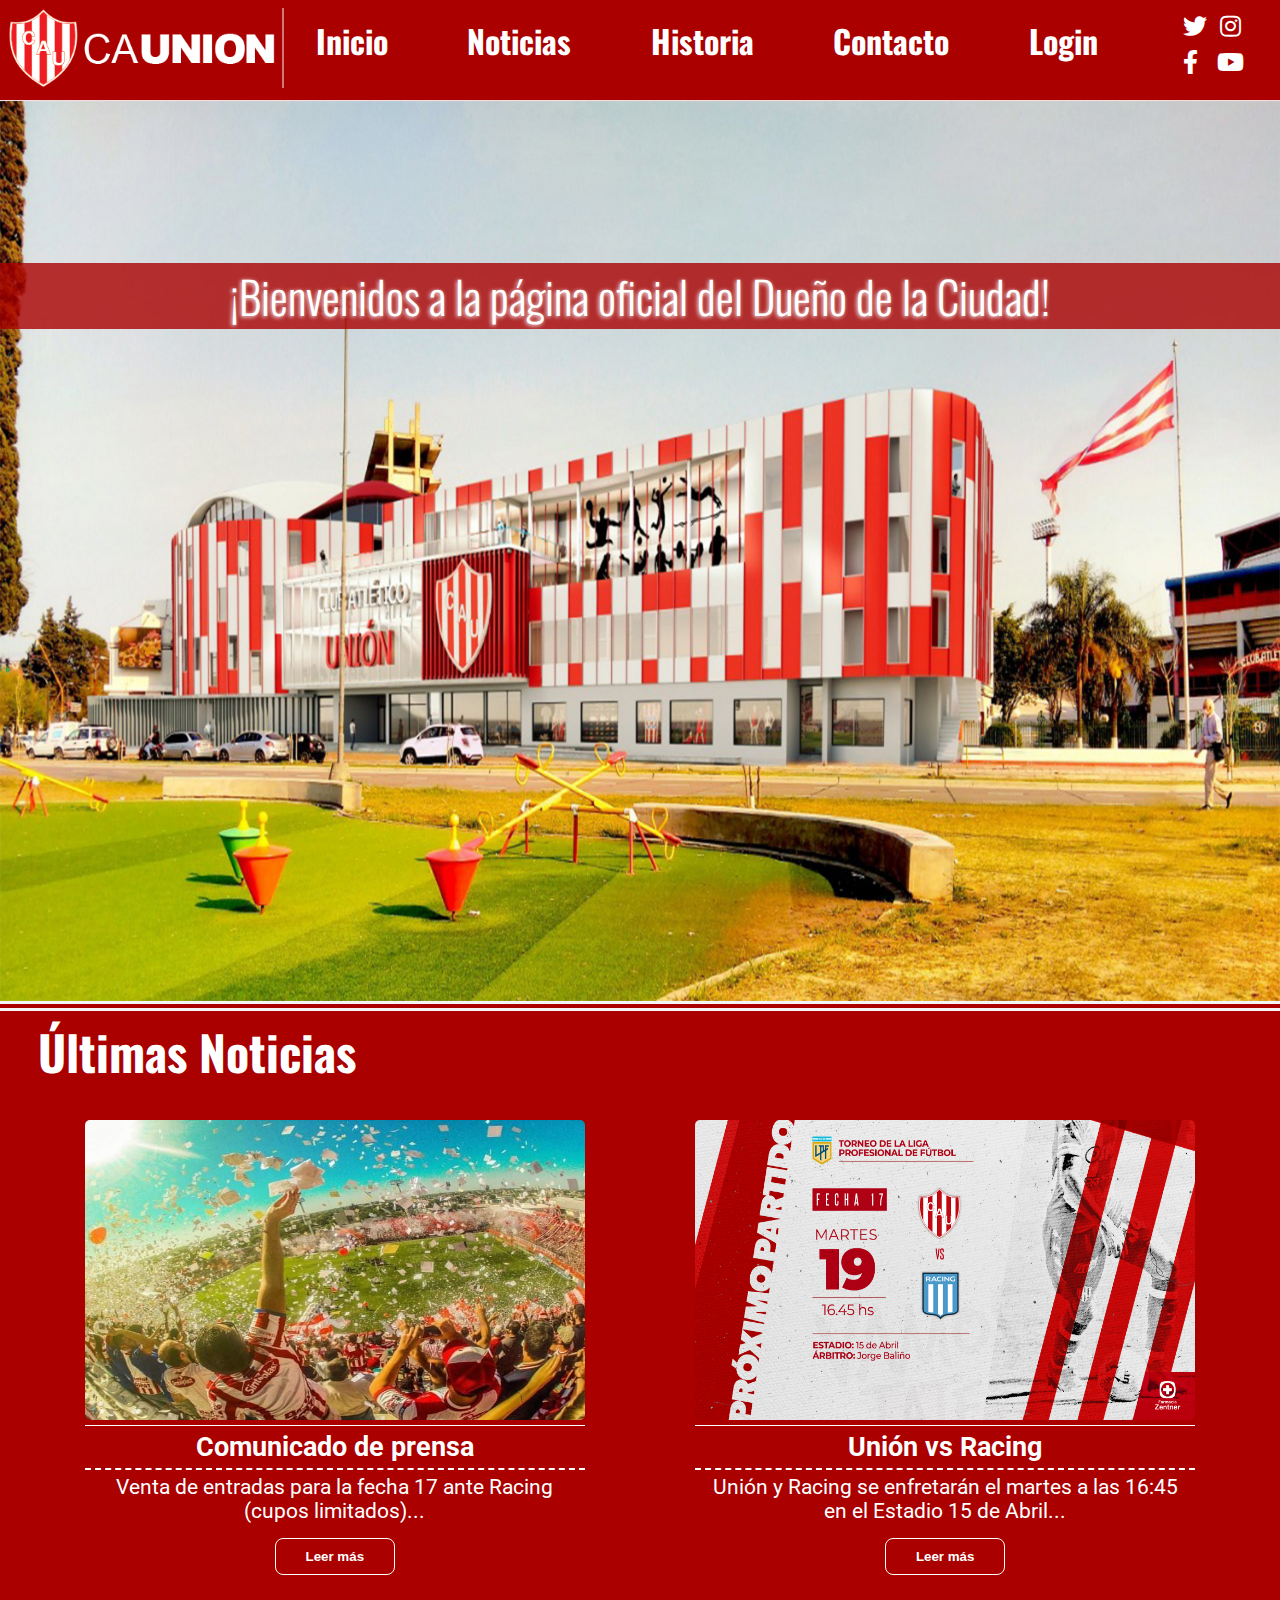
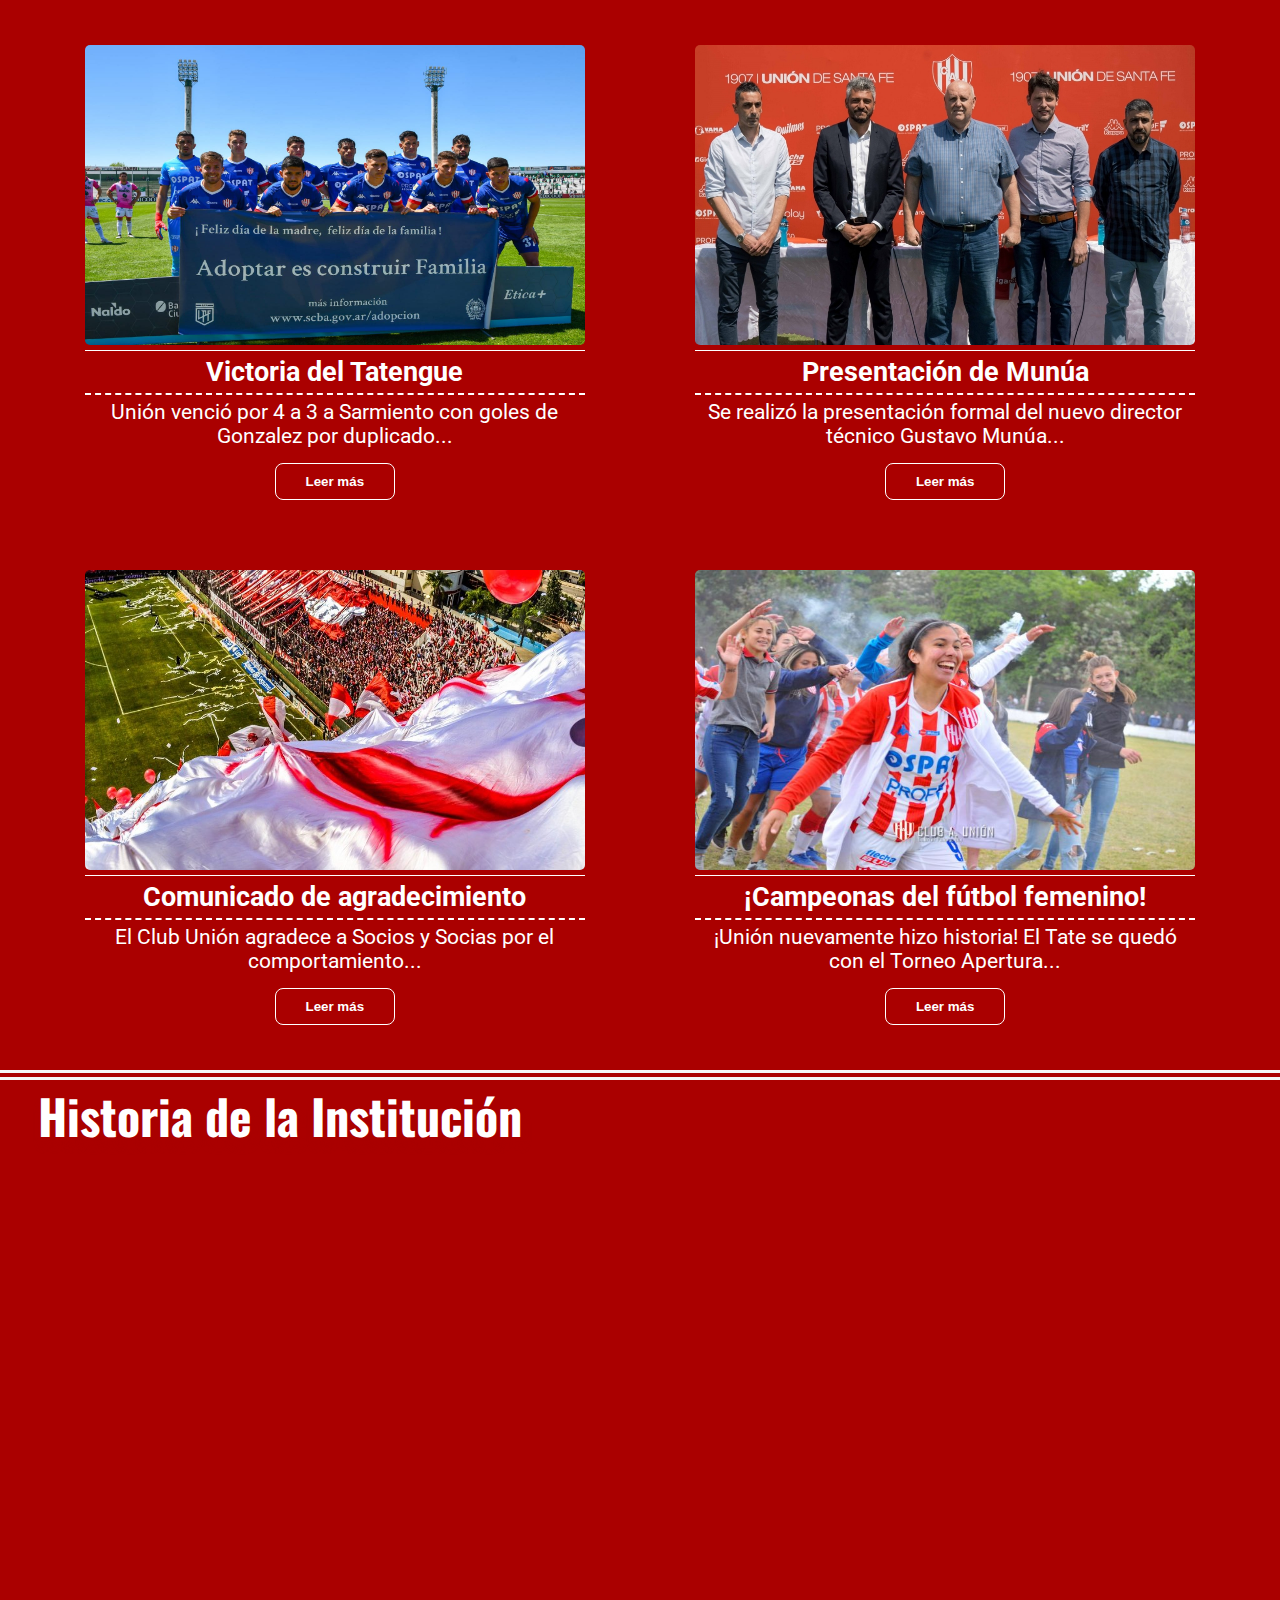
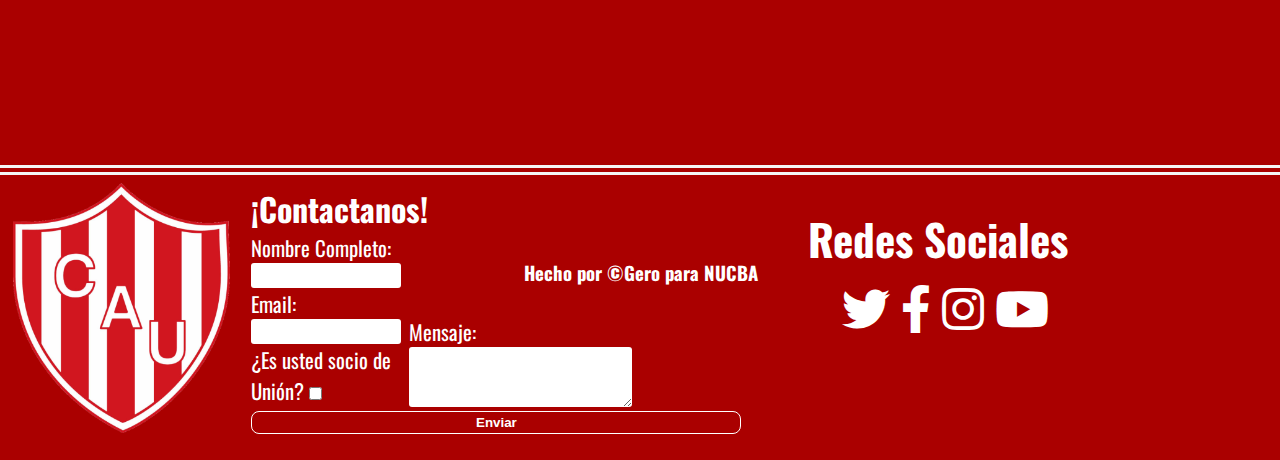
<file: index.html>
<!DOCTYPE html>
<html lang="es">

<head>
    <meta charset="UTF-8">
    <meta http-equiv="X-UA-Compatible" content="IE=edge">
    <meta name="viewport" content="width=device-width, initial-scale=1.0">
    <link href="https://cdn.jsdelivr.net/npm/bootstrap@5.1.1/dist/css/bootstrap.min.css" rel="stylesheet" integrity="sha384-F3w7mX95PdgyTmZZMECAngseQB83DfGTowi0iMjiWaeVhAn4FJkqJByhZMI3AhiU" crossorigin="anonymous">
    <link rel="stylesheet" href="https://cdnjs.cloudflare.com/ajax/libs/animate.css/4.1.1/animate.min.css"/>
    <link rel="stylesheet" href="//use.fontawesome.com/releases/v5.0.7/css/all.css">
    <link rel="stylesheet" href="style.css">
    <title>Club Atlético Unión</title>
</head>

<body>
    <div class="globalContainer">
        <!-- HEADER -->
        <header>
            <a href="index.html"><img class="logo" src="./assets/logo_cau_header.png" alt=""></a>

            <nav class="normalNavbar">
                <ul>
                    <a href="./index.html">
                        <li>Inicio</li>
                    </a>
                    <a href="#noticias">
                        <li>Noticias</li>
                    </a>
                    <a href="#historia">
                        <li>Historia</li>
                    </a>
                    <a href="#contact">
                        <li>Contacto</li>
                    </a>
                    <a href="./login.html">
                        <li>Login</li>
                    </a>
                </ul>
            </nav>

            <div class="dropdown">
                <a class="btn btn-outline-light dropdown-toggle" href="#" role="button" id="dropdownMenuLink" data-bs-toggle="dropdown" aria-expanded="false">
                  Inicio
                </a>
              
                <ul class="dropdown-menu" aria-labelledby="dropdownMenuLink">
                  <li><a class="dropdown-item" href="./index.html">Inicio</a></li>
                  <li><a class="dropdown-item" href="#noticias">Noticias</a></li>
                  <li><a class="dropdown-item" href="#historia">Historia</a></li>
                  <li><a class="dropdown-item" href="#contact">Contacto</a></li>
                  <li><hr class="dropdown-divider"></li>
                  <li><a class="dropdown-item" href="./login.html">Login</a></li>
                </ul>
              </div>

            <div class="social">
                <a href="https://twitter.com/clubaunion" target="_blank"><i class="fab fa-twitter"></i></a>
                <a href="https://www.facebook.com/clubaunion" target="_blank"><i class="fab fa-facebook-f"></i></a>
                <a href="https://www.instagram.com/clubaunion/" target="_blank"><i class="fab fa-instagram"></i></a>
                <a href="https://www.youtube.com/c/ClubaunionOficial" target="_blank"><i class="fab fa-youtube"></i></a>
            </div>
        </header>

        <!-- MAIN -->
        <main>
            <div class="principal">
                <img class="background" src="./assets/unionsede.jpg" alt="">
                <div class="princ-text">¡Bienvenidos a la página oficial del Dueño de la Ciudad!</div>

                <h2 class="animate__animated animate__pulse animate__infinite infinite">Últimas Noticias</h2>
                <section class="news" id="noticias">
                    <article>
                        <img src="./assets/imghinchada.jpg" alt="">
                        <h4>Comunicado de prensa</h4>
                        <p>Venta de entradas para la fecha 17 ante Racing (cupos limitados)...</p>
                        <a href="#"><button>Leer más</button></a>
                    </article>
                    
                    <article>
                        <img src="./assets/unionvsracing.jpg" alt="">
                        <h4>Unión vs Racing</h4>
                        <p>Unión y Racing se enfretarán el martes a las 16:45 en el Estadio 15 de Abril...</p>
                        <a href="#"><button>Leer más</button></a>
                    </article>

                    <article>
                        <img src="./assets/unionvssarmiento.jpeg" alt="">
                        <h4>Victoria del Tatengue</h4>
                        <p>Unión venció por 4 a 3 a Sarmiento con goles de Gonzalez por duplicado...
                        </p>
                        <a href="#"><button>Leer más</button></a>
                    </article>

                    <article>
                        <img src="./assets/munuapresentacion.jpg" alt="">
                        <h4>Presentación de Munúa</h4>
                        <p>Se realizó la presentación formal del nuevo director técnico Gustavo Munúa...</p>
                        <a href="#"><button>Leer más</button></a>
                    </article>

                    <article>
                        <img src="./assets/bandera.jpg" alt="">
                        <h4>Comunicado de agradecimiento</h4>
                        <p>El Club Unión agradece a Socios y Socias por el comportamiento...
                        </p>
                        <a href="#"><button>Leer más</button></a>
                    </article>

                    <article>
                        <img src="./assets/femfutbol.jpeg" alt="">
                        <h4>¡Campeonas del fútbol femenino!</h4>
                        <p>¡Unión nuevamente hizo historia! El Tate se quedó con el Torneo Apertura...</p>
                        <a href="#"><button>Leer más</button></a>
                    </article>
                    
                </section>

                <h2 class="animate__animated animate__pulse animate__infinite infinite">Historia de la Institución</h2>
                <section class="history" id="historia">
                    <iframe class="unionHistory" src="https://cdn.knightlab.com/libs/timeline3/latest/embed/index.html?source=17YLZZYv-nQa0sotcDjiRwr5SmawGM3icmyEJtt4mSxI&font=Default&lang=en&initial_zoom=2&height=600" frameborder="0"></iframe>
                    <iframe class="unionCamisetas" src="https://cdn.knightlab.com/libs/timeline3/latest/embed/index.html?source=1hsTfd1UavWGSC2N89NTFBmHlH_RwYi_N7Qy-mnMIG3A&font=Default&lang=es&initial_zoom=2&height=650" frameborder="0"></iframe>
                </section>
            </div>
        </main>

        <!-- FOOTER -->
        <footer>
            <img class="footerLogo" src="./assets/Union_de_Santa_Fe.png" alt="">
            <div class="footerContainer" id="contact">
                <form>
                    <h4>¡Contactanos!</h4>
                    <label>Nombre Completo:
                        <input type="text" name="fullname" id="">
                    </label>

                    <label>Email:
                        <input type="email" name="mail" id="">
                    </label>

                    <label>¿Es usted socio de Unión?
                        <input type="checkbox" name="socio" id="">
                    </label>

                    <label class="message">Mensaje:
                        <textarea name="message" id="" cols="26" rows="4"></textarea>
                    </label>

                    <button>Enviar</button>
                </form>
                
                <h3>Hecho por &copyGero para NUCBA</h3>

                <div class="suscribeSocial">
                <h4 class="redes">Redes Sociales</h4>
                <a href="https://twitter.com/clubaunion" target="_blank"><i class="fab fa-twitter"></i></a>
                <a href="https://www.facebook.com/clubaunion" target="_blank"><i class="fab fa-facebook-f"></i></a>
                <a href="https://www.instagram.com/clubaunion/" target="_blank"><i class="fab fa-instagram"></i></a>
                <a href="https://www.youtube.com/c/ClubaunionOficial" target="_blank"><i class="fab fa-youtube"></i></a>
                </div>

            </div>
        </footer>
    </div>



<script src="https://cdn.jsdelivr.net/npm/bootstrap@5.1.1/dist/js/bootstrap.bundle.min.js" integrity="sha384-/bQdsTh/da6pkI1MST/rWKFNjaCP5gBSY4sEBT38Q/9RBh9AH40zEOg7Hlq2THRZ" crossorigin="anonymous"></script>
</body>

</html>
</file>
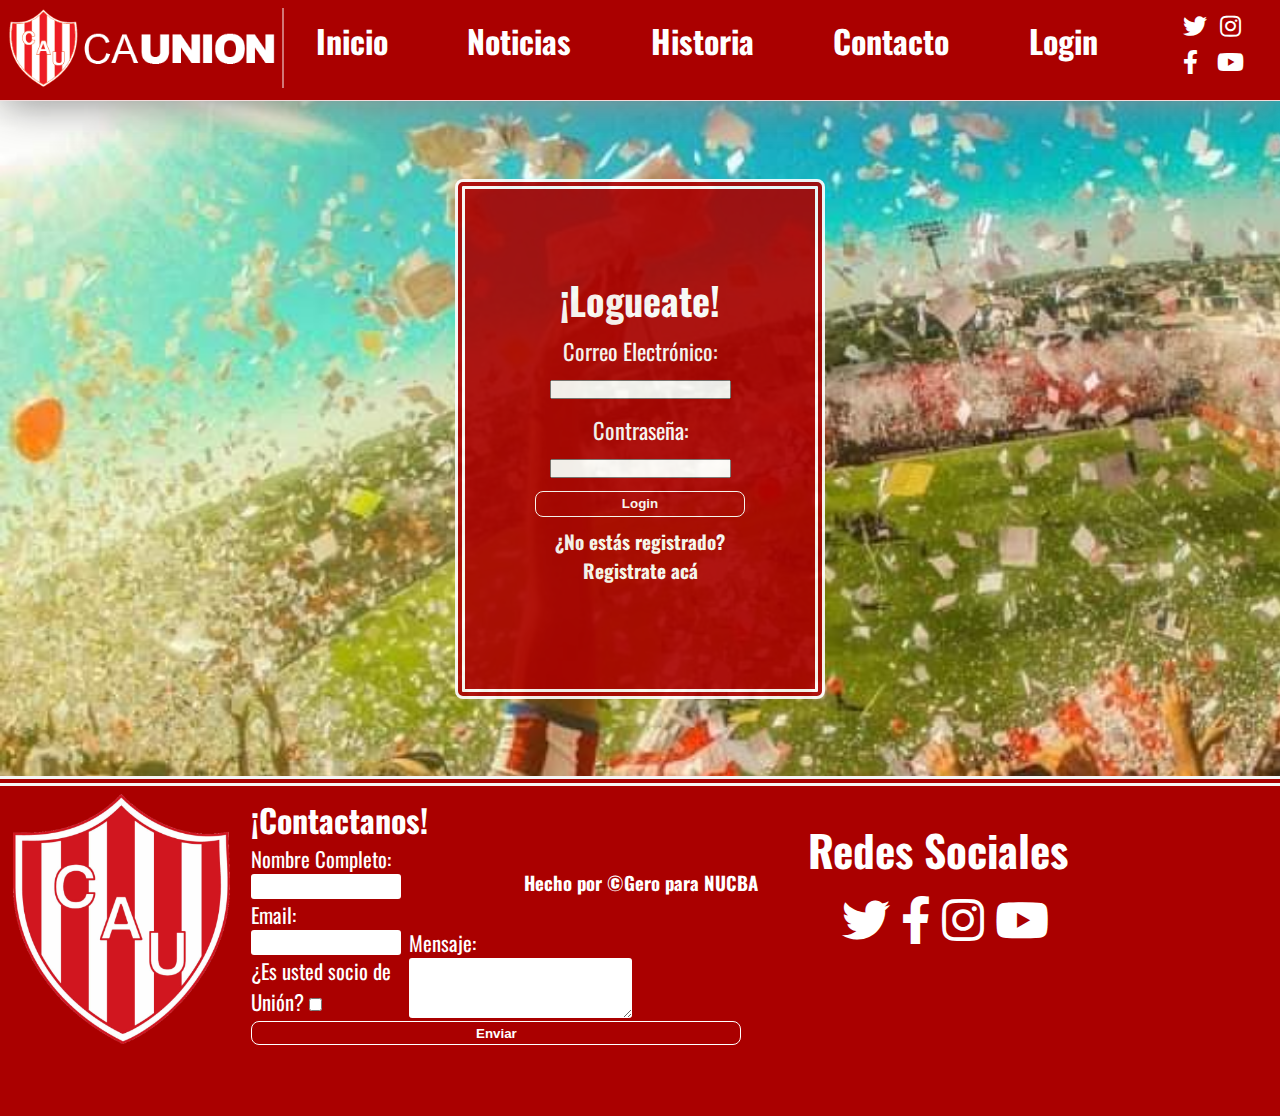
<file: login.html>
<!DOCTYPE html>
<html lang="es">
<head>
    <meta charset="UTF-8">
    <meta http-equiv="X-UA-Compatible" content="IE=edge">
    <meta name="viewport" content="width=device-width, initial-scale=1.0">
    <link href="https://cdn.jsdelivr.net/npm/bootstrap@5.1.1/dist/css/bootstrap.min.css" rel="stylesheet" integrity="sha384-F3w7mX95PdgyTmZZMECAngseQB83DfGTowi0iMjiWaeVhAn4FJkqJByhZMI3AhiU" crossorigin="anonymous">
    <link rel="stylesheet" href="https://cdnjs.cloudflare.com/ajax/libs/animate.css/4.1.1/animate.min.css"/>
    <link rel="stylesheet" href="//use.fontawesome.com/releases/v5.0.7/css/all.css">
    <link rel="stylesheet" href="styleLogin.css">
    <title>Unión Login</title>
</head>
<body>

    <div class="globalContainer">
        <!-- HEADER -->
        <header>
            <a href="index.html"><img class="logo" src="./assets/logo_cau_header.png" alt=""></a>

            <nav class="normalNavbar">
                <ul>
                    <a href="./index.html">
                        <li>Inicio</li>
                    </a>
                    <a href="#noticias">
                        <li>Noticias</li>
                    </a>
                    <a href="#historia">
                        <li>Historia</li>
                    </a>
                    <a href="#contact">
                        <li>Contacto</li>
                    </a>
                    <a href="#login">
                        <li>Login</li>
                    </a>
                </ul>
            </nav>

            <div class="dropdown">
                <a class="btn btn-outline-light dropdown-toggle" href="#" role="button" id="dropdownMenuLink" data-bs-toggle="dropdown" aria-expanded="false">
                  Inicio
                </a>
              
                <ul class="dropdown-menu" aria-labelledby="dropdownMenuLink">
                  <li><a class="dropdown-item" href="./index.html">Inicio</a></li>
                  <li><a class="dropdown-item" href="#noticias">Noticias</a></li>
                  <li><a class="dropdown-item" href="#historia">Historia</a></li>
                  <li><a class="dropdown-item" href="#contact">Contacto</a></li>
                  <li><hr class="dropdown-divider"></li>
                  <li><a class="dropdown-item" href="./login.html">Login</a></li>
                </ul>
              </div>

            <div class="social">
                <a href="https://twitter.com/clubaunion" target="_blank"><i class="fab fa-twitter"></i></a>
                <a href="https://www.facebook.com/clubaunion" target="_blank"><i class="fab fa-facebook-f"></i></a>
                <a href="https://www.instagram.com/clubaunion/" target="_blank"><i class="fab fa-instagram"></i></a>
                <a href="https://www.youtube.com/c/ClubaunionOficial" target="_blank"><i class="fab fa-youtube"></i></a>
            </div>
        </header>

    <main>
        <div class="loginContainer">
            <form>
                <!-- <img src="./assets/Union_de_Santa_Fe.png" alt=""> -->
                <h2>¡Logueate!</h2>
                <label>Correo Electrónico:
                <input type="email" name="mail" id=""></label>

                <label>Contraseña:
                    <input type="password" name="contraseña" id=""></label>

                    <button>Login</button>

                    <h3>¿No estás registrado? <a href="./register.html">Registrate acá</a></h3>
            </form>
        </div>
    </main>





    <!-- FOOTER -->
    <footer>
        <img class="footerLogo" src="./assets/Union_de_Santa_Fe.png" alt="">
        <div class="footerContainer" id="contact">
            <form>
                <h4>¡Contactanos!</h4>
                <label>Nombre Completo:
                    <input type="text" name="fullname" id="">
                </label>

                <label>Email:
                    <input type="email" name="mail" id="">
                </label>

                <label>¿Es usted socio de Unión?
                    <input type="checkbox" name="socio" id="">
                </label>

                <label class="message">Mensaje:
                    <textarea name="message" id="" cols="26" rows="4"></textarea>
                </label>

                <button>Enviar</button>
            </form>
            
            <h3>Hecho por &copyGero para NUCBA</h3>

            <div class="suscribeSocial">
            <h4 class="redes">Redes Sociales</h4>
            <a href="https://twitter.com/clubaunion" target="_blank"><i class="fab fa-twitter"></i></a>
            <a href="https://www.facebook.com/clubaunion" target="_blank"><i class="fab fa-facebook-f"></i></a>
            <a href="https://www.instagram.com/clubaunion/" target="_blank"><i class="fab fa-instagram"></i></a>
            <a href="https://www.youtube.com/c/ClubaunionOficial" target="_blank"><i class="fab fa-youtube"></i></a>
            </div>

        </div>
    </footer>
</div>

    <script src="https://cdn.jsdelivr.net/npm/bootstrap@5.1.1/dist/js/bootstrap.bundle.min.js" integrity="sha384-/bQdsTh/da6pkI1MST/rWKFNjaCP5gBSY4sEBT38Q/9RBh9AH40zEOg7Hlq2THRZ" crossorigin="anonymous"></script>
</body>
</html>
</file>
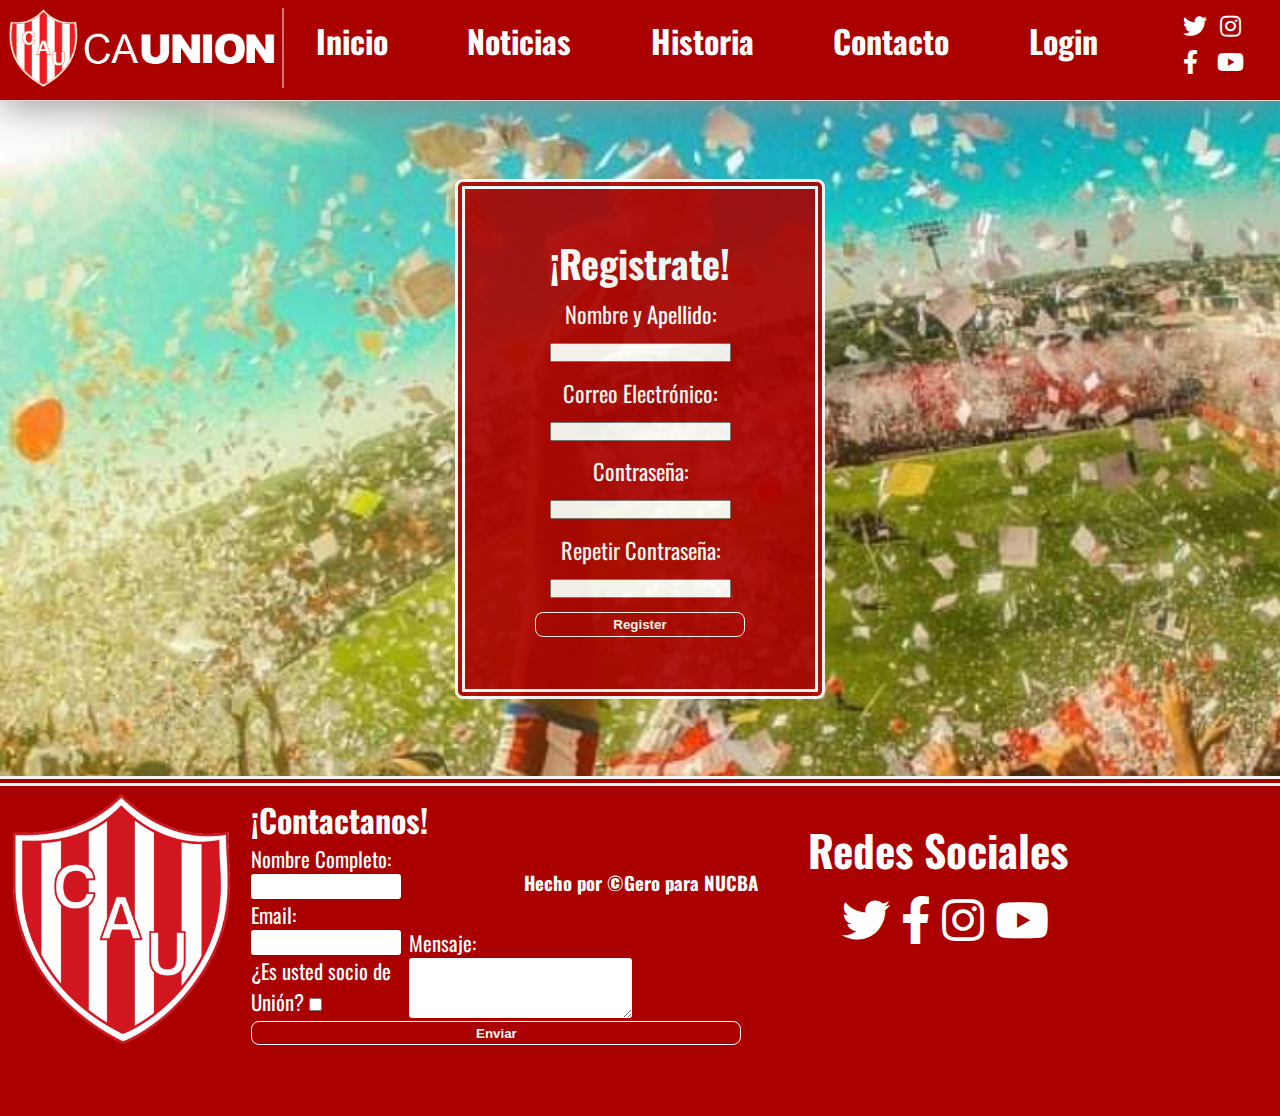
<file: register.html>
<!DOCTYPE html>
<html lang="es">
<head>
    <meta charset="UTF-8">
    <meta http-equiv="X-UA-Compatible" content="IE=edge">
    <meta name="viewport" content="width=device-width, initial-scale=1.0">
    <link href="https://cdn.jsdelivr.net/npm/bootstrap@5.1.1/dist/css/bootstrap.min.css" rel="stylesheet" integrity="sha384-F3w7mX95PdgyTmZZMECAngseQB83DfGTowi0iMjiWaeVhAn4FJkqJByhZMI3AhiU" crossorigin="anonymous">
    <link rel="stylesheet" href="https://cdnjs.cloudflare.com/ajax/libs/animate.css/4.1.1/animate.min.css"/>
    <link rel="stylesheet" href="//use.fontawesome.com/releases/v5.0.7/css/all.css">
    <link rel="stylesheet" href="styleRegister.css">
    <title>Unión Register</title>
</head>
<body>

    <div class="globalContainer">
        <!-- HEADER -->
        <header>
            <a href="index.html"><img class="logo" src="./assets/logo_cau_header.png" alt=""></a>

            <nav class="normalNavbar">
                <ul>
                    <a href="./index.html">
                        <li>Inicio</li>
                    </a>
                    <a href="#noticias">
                        <li>Noticias</li>
                    </a>
                    <a href="#historia">
                        <li>Historia</li>
                    </a>
                    <a href="#contact">
                        <li>Contacto</li>
                    </a>
                    <a href="#login">
                        <li>Login</li>
                    </a>
                </ul>
            </nav>

            <div class="dropdown">
                <a class="btn btn-outline-light dropdown-toggle" href="#" role="button" id="dropdownMenuLink" data-bs-toggle="dropdown" aria-expanded="false">
                  Inicio
                </a>
              
                <ul class="dropdown-menu" aria-labelledby="dropdownMenuLink">
                  <li><a class="dropdown-item" href="./index.html">Inicio</a></li>
                  <li><a class="dropdown-item" href="#noticias">Noticias</a></li>
                  <li><a class="dropdown-item" href="#historia">Historia</a></li>
                  <li><a class="dropdown-item" href="#contact">Contacto</a></li>
                  <li><hr class="dropdown-divider"></li>
                  <li><a class="dropdown-item" href="./login.html">Login</a></li>
                </ul>
              </div>

            <div class="social">
                <a href="https://twitter.com/clubaunion" target="_blank"><i class="fab fa-twitter"></i></a>
                <a href="https://www.facebook.com/clubaunion" target="_blank"><i class="fab fa-facebook-f"></i></a>
                <a href="https://www.instagram.com/clubaunion/" target="_blank"><i class="fab fa-instagram"></i></a>
                <a href="https://www.youtube.com/c/ClubaunionOficial" target="_blank"><i class="fab fa-youtube"></i></a>
            </div>
        </header>

    <main>
        <div class="loginContainer">
            <form>
                <!-- <img src="./assets/Union_de_Santa_Fe.png" alt=""> -->
                <h2>¡Registrate!</h2>
                <label>Nombre y Apellido:
                    <input type="text">
                </label>
                
                <label>Correo Electrónico:
                <input type="email" name="mail" id=""></label>

                <label>Contraseña:
                    <input type="password" name="contraseña" id=""></label>

                <label>Repetir Contraseña:
                    <input type="password" name="contraseña" id=""></label>

                    <button><a href="./login.html">Register</a></button>

                    <!-- <h3>¿No estás registrado? <a href="./register.html">Registrate acá</a></h3> -->
            </form>
        </div>
    </main>





    <!-- FOOTER -->
    <footer>
        <img class="footerLogo" src="./assets/Union_de_Santa_Fe.png" alt="">
        <div class="footerContainer" id="contact">
            <form>
                <h4>¡Contactanos!</h4>
                <label>Nombre Completo:
                    <input type="text" name="fullname" id="">
                </label>

                <label>Email:
                    <input type="email" name="mail" id="">
                </label>

                <label>¿Es usted socio de Unión?
                    <input type="checkbox" name="socio" id="">
                </label>

                <label class="message">Mensaje:
                    <textarea name="message" id="" cols="26" rows="4"></textarea>
                </label>

                <button>Enviar</button>
            </form>
            
            <h3>Hecho por &copyGero para NUCBA</h3>

            <div class="suscribeSocial">
            <h4 class="redes">Redes Sociales</h4>
            <a href="https://twitter.com/clubaunion" target="_blank"><i class="fab fa-twitter"></i></a>
            <a href="https://www.facebook.com/clubaunion" target="_blank"><i class="fab fa-facebook-f"></i></a>
            <a href="https://www.instagram.com/clubaunion/" target="_blank"><i class="fab fa-instagram"></i></a>
            <a href="https://www.youtube.com/c/ClubaunionOficial" target="_blank"><i class="fab fa-youtube"></i></a>
            </div>

        </div>
    </footer>
</div>

    <script src="https://cdn.jsdelivr.net/npm/bootstrap@5.1.1/dist/js/bootstrap.bundle.min.js" integrity="sha384-/bQdsTh/da6pkI1MST/rWKFNjaCP5gBSY4sEBT38Q/9RBh9AH40zEOg7Hlq2THRZ" crossorigin="anonymous"></script>
</body>
</html>
</file>
<file: style.css>
@import url("https://fonts.googleapis.com/css2?family=Oswald:wght@200;400;700&display=swap");
@import url("https://fonts.googleapis.com/css2?family=Roboto:wght@300;400;700&display=swap");
* {
  margin: 0;
  padding: 0;
}

body {
  font-family: 'Oswald', sans-serif;
  background-color: #aa0000;
  color: #ffff;
}

a {
  color: white;
  text-decoration: none;
}

header {
  height: 100px;
  width: 100%;
  display: -webkit-box;
  display: -ms-flexbox;
  display: flex;
  -webkit-box-pack: justify;
      -ms-flex-pack: justify;
          justify-content: space-between;
  border-bottom: rgba(255, 255, 255, 0.863) 1px solid;
  background-color: #aa0000;
  -webkit-box-shadow: 4px 4px 40px #919191;
          box-shadow: 4px 4px 40px #919191;
}

header a img.logo {
  height: 80px;
  margin-left: 3%;
  margin-top: 3%;
  border-right: rgba(255, 255, 255, 0.466) 2px solid;
}

header nav.normalNavbar {
  height: 100px;
  width: 1400px;
}

@media (max-width: 1024px) {
  header nav.normalNavbar {
    display: none;
  }
}

header nav.normalNavbar ul {
  display: -webkit-box;
  display: -ms-flexbox;
  display: flex;
  -webkit-box-orient: horizontal;
  -webkit-box-direction: normal;
      -ms-flex-direction: row;
          flex-direction: row;
  -ms-flex-pack: distribute;
      justify-content: space-around;
  margin-top: 1.9%;
  margin-right: 5%;
}

header nav.normalNavbar ul li {
  list-style-type: none;
  font-weight: 900;
  font-size: 2em;
  cursor: pointer;
}

header nav.normalNavbar ul li:hover {
  color: #919191;
  -webkit-transition: 1s all;
  transition: 1s all;
}

.dropdown {
  display: none;
}

@media (max-width: 1024px) {
  .dropdown {
    display: block;
    margin-top: 3%;
  }
}

.social {
  display: -webkit-box;
  display: -ms-flexbox;
  display: flex;
  -webkit-box-orient: vertical;
  -webkit-box-direction: normal;
      -ms-flex-direction: column;
          flex-direction: column;
  -ms-flex-wrap: wrap;
      flex-wrap: wrap;
  font-size: 1.5em;
  margin-top: 0.5%;
  margin-right: 5%;
}

@media (max-width: 768px) {
  .social {
    display: none;
  }
}

.social a {
  color: #ffff;
  padding-right: 30%;
}

.social a:hover {
  color: #919191;
}

.social a i.fa-instagram {
  margin-left: 10%;
}

main .principal {
  width: 100%;
  height: 100vh;
  position: relative;
  display: inline-block;
  text-align: center;
}

main .principal img.background {
  height: 100vh;
  width: 100%;
  margin-top: 0%;
  border-bottom: 10px double whitesmoke;
}

@media (max-width: 768px) {
  main .principal img.background {
    height: 500px;
  }
}

main .principal .princ-text {
  margin-left: auto;
  margin-right: auto;
  left: 0;
  right: 0;
  top: 18%;
  position: absolute;
  font-size: 2.8em;
  font-weight: 300;
  color: #FFFFFF;
  background: rgba(170, 0, 0, 0.796);
  text-shadow: -1px 1px 4px #ffff;
}

main .principal h2 {
  display: -webkit-box;
  display: -ms-flexbox;
  display: flex;
  margin-left: 3%;
  -webkit-box-pack: start;
      -ms-flex-pack: start;
          justify-content: start;
  width: 50%;
  font-size: 3em;
  font-weight: 700;
  text-shadow: 2px 8px 8px #aa0000;
}

main .principal section.news {
  width: 100%;
  margin-top: 0%;
  display: -webkit-box;
  display: -ms-flexbox;
  display: flex;
  -webkit-box-pack: center;
      -ms-flex-pack: center;
          justify-content: center;
  -webkit-box-pack: space-evenly;
      -ms-flex-pack: space-evenly;
          justify-content: space-evenly;
  -ms-flex-wrap: wrap;
      flex-wrap: wrap;
  border-bottom: 10px whitesmoke double;
  padding-top: 8px;
}

@media (max-width: 500px) {
  main .principal section.news {
    margin-bottom: 4%;
  }
}

main .principal section.news article {
  height: 475px;
  width: 500px;
  border-radius: 7px;
  margin: 25px 2%;
}

@media (max-width: 1024px) {
  main .principal section.news article {
    margin: 25px 2%;
  }
}

main .principal section.news article:hover {
  margin-top: -0.1%;
  -webkit-transition: 0.5s;
  transition: 0.5s;
}

main .principal section.news article h4 {
  border-top: 1px #ffff solid;
  font-size: 1.7em;
  font-weight: 700;
  font-family: 'Roboto', sans-serif;
  padding: 1%;
}

@media (max-width: 500px) {
  main .principal section.news article h4 {
    margin-top: 1%;
  }
}

main .principal section.news article img {
  height: 300px;
  width: 500px;
  border-radius: 5px;
  cursor: pointer;
}

@media (max-width: 520px) {
  main .principal section.news article img {
    width: 400px;
  }
}

main .principal section.news article p {
  border-top: solid 2px #ffff;
  border-style: dashed none none;
  font-size: 1.3em;
  font-weight: 400;
  padding: 1% 2%;
  font-family: 'Roboto', sans-serif;
}

main .principal section.news article button {
  margin-top: 2%;
  background: none;
  padding: 2% 6%;
  color: #ffff;
  cursor: pointer;
  border-radius: 8px;
  border: #ffff 1px solid;
  font-weight: 700;
}

main .principal section.news article button:hover {
  background-color: #ffff;
  color: #da251d;
}

@media (max-width: 500px) {
  main .principal section.news article button {
    margin-top: -5%;
  }
}

main .principal section.history {
  display: -webkit-box;
  display: -ms-flexbox;
  display: flex;
  -webkit-box-orient: horizontal;
  -webkit-box-direction: normal;
      -ms-flex-direction: row;
          flex-direction: row;
  -webkit-box-pack: space-evenly;
      -ms-flex-pack: space-evenly;
          justify-content: space-evenly;
  -ms-flex-wrap: nowrap;
      flex-wrap: nowrap;
  height: 622px;
  width: 100%;
}

@media (max-width: 800px) {
  main .principal section.history {
    -ms-flex-wrap: wrap;
        flex-wrap: wrap;
  }
}

main .principal section.history iframe {
  display: -webkit-box;
  display: -ms-flexbox;
  display: flex;
  -ms-flex-wrap: wrap;
      flex-wrap: wrap;
  margin: 1% 3%;
  width: 750px;
  border-radius: 5px;
}

footer {
  border-top: 10px whitesmoke double;
  display: -webkit-box;
  display: -ms-flexbox;
  display: flex;
  height: 285px;
}

@media (max-width: 800px) {
  footer {
    margin-top: 60%;
  }
}

@media (max-width: 520px) {
  footer {
    margin-top: 80%;
  }
}

@media (max-width: 420px) {
  footer {
    margin-top: 90%;
  }
}

footer .footerLogo {
  height: 250px;
  margin-top: 8px;
  margin-left: 1%;
  width: 225px;
}

@media (max-width: 768px) {
  footer .footerLogo {
    height: 125px;
  }
}

footer .footerContainer {
  margin-top: 10px;
  width: 100%;
  display: -webkit-box;
  display: -ms-flexbox;
  display: flex;
  -webkit-box-pack: justify;
      -ms-flex-pack: justify;
          justify-content: space-between;
}

footer .footerContainer h3 {
  margin-top: 7%;
  margin-left: 3%;
  text-align: center;
}

@media (max-width: 1024px) {
  footer .footerContainer h3 {
    display: none;
  }
}

@media (max-width: 768px) {
  footer .footerContainer h3 {
    display: none;
  }
}

footer .footerContainer form {
  display: -webkit-box;
  display: -ms-flexbox;
  display: flex;
  -webkit-box-orient: vertical;
  -webkit-box-direction: normal;
      -ms-flex-direction: column;
          flex-direction: column;
  margin-left: 2%;
  width: 15%;
}

footer .footerContainer form h4 {
  font-size: 2em;
  font-weight: 700;
}

footer .footerContainer form label {
  font-size: 1.3em;
  font-weight: 400;
}

footer .footerContainer form input[type=text] {
  display: -webkit-box;
  display: -ms-flexbox;
  display: flex;
  width: 95%;
  height: 25px;
  border: none;
  border-radius: 3px;
}

@media (max-width: 620px) {
  footer .footerContainer form input[type=text] {
    width: 200px;
  }
}

footer .footerContainer form input[type=email] {
  display: -webkit-box;
  display: -ms-flexbox;
  display: flex;
  width: 95%;
  height: 25px;
  border: none;
  border-radius: 3px;
}

@media (max-width: 620px) {
  footer .footerContainer form input[type=email] {
    width: 200px;
  }
}

footer .footerContainer form textarea {
  display: -webkit-box;
  display: -ms-flexbox;
  display: flex;
  border-radius: 3px;
  border: none;
}

footer .footerContainer form label.message {
  margin-left: 100%;
  margin-top: -57%;
}

@media (max-width: 1024px) {
  footer .footerContainer form label.message {
    margin-top: -175%;
  }
}

@media (max-width: 768px) {
  footer .footerContainer form label.message {
    margin-top: -230%;
  }
}

@media (max-width: 520px) {
  footer .footerContainer form label.message {
    margin-top: 10%;
    margin-left: -10%;
  }
}

footer .footerContainer form button {
  margin-top: 2%;
  background: none;
  width: 490px;
  padding: 2% 6%;
  color: #ffff;
  cursor: pointer;
  border-radius: 8px;
  border: #ffff 1px solid;
  font-weight: 700;
}

footer .footerContainer form button:hover {
  background-color: #ffff;
  color: #da251d;
}

@media (max-width: 650px) {
  footer .footerContainer form button {
    width: 200px;
  }
}

footer .footerContainer .suscribeSocial {
  font-size: 3em;
  margin-top: 2%;
  margin-right: 17%;
}

@media (max-width: 1024px) {
  footer .footerContainer .suscribeSocial {
    margin-left: 12%;
    display: none;
  }
}

@media (max-width: 768px) {
  footer .footerContainer .suscribeSocial {
    display: none;
  }
}

footer .footerContainer .suscribeSocial h4.redes {
  font-size: 0.9em;
  margin-left: -13%;
}
/*# sourceMappingURL=style.css.map */
</file>
<file: styleLogin.css>
@import url("https://fonts.googleapis.com/css2?family=Oswald:wght@200;400;700&display=swap");
@import url("https://fonts.googleapis.com/css2?family=Roboto:wght@300;400;700&display=swap");
* {
  margin: 0;
  padding: 0;
}

body {
  font-family: "Oswald", sans-serif;
  background-color: #aa0000;
  color: #ffff;
  background-image: url(./assets/imghinchada.jpg);
  background-repeat: no-repeat;
  background-size: cover;
}

a {
  color: white;
  text-decoration: none;
}

header {
  height: 100px;
  width: 100%;
  display: -webkit-box;
  display: -ms-flexbox;
  display: flex;
  -webkit-box-pack: justify;
      -ms-flex-pack: justify;
          justify-content: space-between;
  border-bottom: rgba(255, 255, 255, 0.863) 1px solid;
  background-color: #aa0000;
  -webkit-box-shadow: 4px 4px 40px #919191;
          box-shadow: 4px 4px 40px #919191;
}

header a img.logo {
  height: 80px;
  margin-left: 3%;
  margin-top: 3%;
  border-right: rgba(255, 255, 255, 0.466) 2px solid;
}

header nav.normalNavbar {
  height: 100px;
  width: 1400px;
}

@media (max-width: 1024px) {
  header nav.normalNavbar {
    display: none;
  }
}

header nav.normalNavbar ul {
  display: -webkit-box;
  display: -ms-flexbox;
  display: flex;
  -webkit-box-orient: horizontal;
  -webkit-box-direction: normal;
      -ms-flex-direction: row;
          flex-direction: row;
  -ms-flex-pack: distribute;
      justify-content: space-around;
  margin-top: 1.9%;
  margin-right: 5%;
}

header nav.normalNavbar ul li {
  list-style-type: none;
  font-weight: 900;
  font-size: 2em;
  cursor: pointer;
}

header nav.normalNavbar ul li:hover {
  color: #919191;
  -webkit-transition: 1s all;
  transition: 1s all;
}

.dropdown {
  display: none;
}

@media (max-width: 1024px) {
  .dropdown {
    display: block;
    margin-top: 3%;
  }
}

.social {
  display: -webkit-box;
  display: -ms-flexbox;
  display: flex;
  -webkit-box-orient: vertical;
  -webkit-box-direction: normal;
      -ms-flex-direction: column;
          flex-direction: column;
  -ms-flex-wrap: wrap;
      flex-wrap: wrap;
  font-size: 1.5em;
  margin-top: 0.5%;
  margin-right: 5%;
}

@media (max-width: 768px) {
  .social {
    display: none;
  }
}

.social a {
  color: #ffff;
  padding-right: 30%;
}

.social a:hover {
  color: #919191;
}

.social a i.fa-instagram {
  margin-left: 10%;
}

main {
  height: 75vh;
  width: 100%;
  display: -webkit-box;
  display: -ms-flexbox;
  display: flex;
  -webkit-box-pack: center;
      -ms-flex-pack: center;
          justify-content: center;
}

main .loginContainer {
  height: 500px;
  width: 350px;
  background-color: #aa0000;
  opacity: 90%;
  display: -webkit-box;
  display: -ms-flexbox;
  display: flex;
  -webkit-box-pack: center;
      -ms-flex-pack: center;
          justify-content: center;
  border: 10px double white;
  margin: auto;
  border-radius: 8px;
}

main form {
  display: -webkit-box;
  display: -ms-flexbox;
  display: flex;
  -webkit-box-pack: center;
      -ms-flex-pack: center;
          justify-content: center;
  text-align: center;
  -webkit-box-orient: vertical;
  -webkit-box-direction: normal;
      -ms-flex-direction: column;
          flex-direction: column;
  padding: 0% 20%;
}

main form h2 {
  font-size: 2.4em;
  margin-top: -10%;
}

main form label {
  margin: 3% 0%;
  font-size: 1.4em;
}

main form button {
  margin-top: 3%;
  background: none;
  padding: 2% 6%;
  color: #ffff;
  cursor: pointer;
  border-radius: 8px;
  border: #ffff 1px solid;
  font-weight: 700;
}

main form button:hover {
  background-color: #ffff;
  color: #da251d;
}

main form h3 {
  margin-top: 5%;
  font-size: 1.2em;
}

footer {
  border-top: 10px whitesmoke double;
  display: -webkit-box;
  display: -ms-flexbox;
  display: flex;
  height: 330px;
  background-color: #aa0000;
}

@media (max-width: 800px) {
  footer {
    margin-top: 60%;
  }
}

@media (max-width: 520px) {
  footer {
    margin-top: 80%;
  }
}

@media (max-width: 420px) {
  footer {
    margin-top: 90%;
  }
}

footer .footerLogo {
  height: 250px;
  margin-top: 8px;
  margin-left: 1%;
  width: 225px;
}

@media (max-width: 768px) {
  footer .footerLogo {
    height: 125px;
  }
}

footer .footerContainer {
  margin-top: 10px;
  width: 100%;
  display: -webkit-box;
  display: -ms-flexbox;
  display: flex;
  -webkit-box-pack: justify;
      -ms-flex-pack: justify;
          justify-content: space-between;
}

footer .footerContainer h3 {
  margin-top: 7%;
  margin-left: 3%;
  text-align: center;
}

@media (max-width: 1024px) {
  footer .footerContainer h3 {
    display: none;
  }
}

@media (max-width: 768px) {
  footer .footerContainer h3 {
    display: none;
  }
}

footer .footerContainer form {
  display: -webkit-box;
  display: -ms-flexbox;
  display: flex;
  -webkit-box-orient: vertical;
  -webkit-box-direction: normal;
      -ms-flex-direction: column;
          flex-direction: column;
  margin-left: 2%;
  width: 15%;
}

footer .footerContainer form h4 {
  font-size: 2em;
  font-weight: 700;
}

footer .footerContainer form label {
  font-size: 1.3em;
  font-weight: 400;
}

footer .footerContainer form input[type="text"] {
  display: -webkit-box;
  display: -ms-flexbox;
  display: flex;
  width: 95%;
  height: 25px;
  border: none;
  border-radius: 3px;
}

@media (max-width: 620px) {
  footer .footerContainer form input[type="text"] {
    width: 200px;
  }
}

footer .footerContainer form input[type="email"] {
  display: -webkit-box;
  display: -ms-flexbox;
  display: flex;
  width: 95%;
  height: 25px;
  border: none;
  border-radius: 3px;
}

@media (max-width: 620px) {
  footer .footerContainer form input[type="email"] {
    width: 200px;
  }
}

footer .footerContainer form textarea {
  display: -webkit-box;
  display: -ms-flexbox;
  display: flex;
  border-radius: 3px;
  border: none;
}

footer .footerContainer form label.message {
  margin-left: 100%;
  margin-top: -57%;
}

@media (max-width: 1024px) {
  footer .footerContainer form label.message {
    margin-top: -175%;
  }
}

@media (max-width: 768px) {
  footer .footerContainer form label.message {
    margin-top: -230%;
  }
}

@media (max-width: 520px) {
  footer .footerContainer form label.message {
    margin-top: 10%;
    margin-left: -10%;
  }
}

footer .footerContainer form button {
  margin-top: 2%;
  background: none;
  width: 490px;
  padding: 2% 6%;
  color: #ffff;
  cursor: pointer;
  border-radius: 8px;
  border: #ffff 1px solid;
  font-weight: 700;
}

footer .footerContainer form button:hover {
  background-color: #ffff;
  color: #da251d;
}

@media (max-width: 650px) {
  footer .footerContainer form button {
    width: 200px;
  }
}

footer .footerContainer .suscribeSocial {
  font-size: 3em;
  margin-top: 2%;
  margin-right: 17%;
}

@media (max-width: 1024px) {
  footer .footerContainer .suscribeSocial {
    margin-left: 12%;
    display: none;
  }
}

@media (max-width: 768px) {
  footer .footerContainer .suscribeSocial {
    display: none;
  }
}

footer .footerContainer .suscribeSocial h4.redes {
  font-size: 0.9em;
  margin-left: -13%;
}
/*# sourceMappingURL=styleLogin.css.map */
</file>
<file: styleRegister.css>
@import url("https://fonts.googleapis.com/css2?family=Oswald:wght@200;400;700&display=swap");
@import url("https://fonts.googleapis.com/css2?family=Roboto:wght@300;400;700&display=swap");
* {
  margin: 0;
  padding: 0;
}

body {
  font-family: "Oswald", sans-serif;
  background-color: #aa0000;
  color: #ffff;
  background-image: url(./assets/imghinchada.jpg);
  background-repeat: no-repeat;
  background-size: cover;
}

a {
  color: white;
  text-decoration: none;
}

header {
  height: 100px;
  width: 100%;
  display: -webkit-box;
  display: -ms-flexbox;
  display: flex;
  -webkit-box-pack: justify;
      -ms-flex-pack: justify;
          justify-content: space-between;
  border-bottom: rgba(255, 255, 255, 0.863) 1px solid;
  background-color: #aa0000;
  -webkit-box-shadow: 4px 4px 40px #919191;
          box-shadow: 4px 4px 40px #919191;
}

header a img.logo {
  height: 80px;
  margin-left: 3%;
  margin-top: 3%;
  border-right: rgba(255, 255, 255, 0.466) 2px solid;
}

header nav.normalNavbar {
  height: 100px;
  width: 1400px;
}

@media (max-width: 1024px) {
  header nav.normalNavbar {
    display: none;
  }
}

header nav.normalNavbar ul {
  display: -webkit-box;
  display: -ms-flexbox;
  display: flex;
  -webkit-box-orient: horizontal;
  -webkit-box-direction: normal;
      -ms-flex-direction: row;
          flex-direction: row;
  -ms-flex-pack: distribute;
      justify-content: space-around;
  margin-top: 1.9%;
  margin-right: 5%;
}

header nav.normalNavbar ul li {
  list-style-type: none;
  font-weight: 900;
  font-size: 2em;
  cursor: pointer;
}

header nav.normalNavbar ul li:hover {
  color: #919191;
  -webkit-transition: 1s all;
  transition: 1s all;
}

.dropdown {
  display: none;
}

@media (max-width: 1024px) {
  .dropdown {
    display: block;
    margin-top: 3%;
  }
}

.social {
  display: -webkit-box;
  display: -ms-flexbox;
  display: flex;
  -webkit-box-orient: vertical;
  -webkit-box-direction: normal;
      -ms-flex-direction: column;
          flex-direction: column;
  -ms-flex-wrap: wrap;
      flex-wrap: wrap;
  font-size: 1.5em;
  margin-top: 0.5%;
  margin-right: 5%;
}

@media (max-width: 768px) {
  .social {
    display: none;
  }
}

.social a {
  color: #ffff;
  padding-right: 30%;
}

.social a:hover {
  color: #919191;
}

.social a i.fa-instagram {
  margin-left: 10%;
}

main {
  height: 75vh;
  width: 100%;
  display: -webkit-box;
  display: -ms-flexbox;
  display: flex;
  -webkit-box-pack: center;
      -ms-flex-pack: center;
          justify-content: center;
}

main .loginContainer {
  height: 500px;
  width: 350px;
  background-color: #aa0000;
  opacity: 90%;
  display: -webkit-box;
  display: -ms-flexbox;
  display: flex;
  -webkit-box-pack: center;
      -ms-flex-pack: center;
          justify-content: center;
  border: 10px double white;
  margin: auto;
  border-radius: 8px;
}

main form {
  display: -webkit-box;
  display: -ms-flexbox;
  display: flex;
  -webkit-box-pack: center;
      -ms-flex-pack: center;
          justify-content: center;
  text-align: center;
  -webkit-box-orient: vertical;
  -webkit-box-direction: normal;
      -ms-flex-direction: column;
          flex-direction: column;
  padding: 0% 20%;
}

main form h2 {
  font-size: 2.4em;
  margin-top: -3%;
}

main form label {
  margin: 3% 0%;
  font-size: 1.4em;
}

main form button {
  margin-top: 3%;
  background: none;
  padding: 2% 6%;
  color: #ffff;
  cursor: pointer;
  border-radius: 8px;
  border: #ffff 1px solid;
  font-weight: 700;
}

main form button:hover {
  background-color: #ffff;
  color: #da251d;
}

main form h3 {
  margin-top: 5%;
  font-size: 1.2em;
}

footer {
  border-top: 10px whitesmoke double;
  display: -webkit-box;
  display: -ms-flexbox;
  display: flex;
  height: 330px;
  background-color: #aa0000;
}

@media (max-width: 800px) {
  footer {
    margin-top: 60%;
  }
}

@media (max-width: 520px) {
  footer {
    margin-top: 80%;
  }
}

@media (max-width: 420px) {
  footer {
    margin-top: 90%;
  }
}

footer .footerLogo {
  height: 250px;
  margin-top: 8px;
  margin-left: 1%;
  width: 225px;
}

@media (max-width: 768px) {
  footer .footerLogo {
    height: 125px;
  }
}

footer .footerContainer {
  margin-top: 10px;
  width: 100%;
  display: -webkit-box;
  display: -ms-flexbox;
  display: flex;
  -webkit-box-pack: justify;
      -ms-flex-pack: justify;
          justify-content: space-between;
}

footer .footerContainer h3 {
  margin-top: 7%;
  margin-left: 3%;
  text-align: center;
}

@media (max-width: 1024px) {
  footer .footerContainer h3 {
    display: none;
  }
}

@media (max-width: 768px) {
  footer .footerContainer h3 {
    display: none;
  }
}

footer .footerContainer form {
  display: -webkit-box;
  display: -ms-flexbox;
  display: flex;
  -webkit-box-orient: vertical;
  -webkit-box-direction: normal;
      -ms-flex-direction: column;
          flex-direction: column;
  margin-left: 2%;
  width: 15%;
}

footer .footerContainer form h4 {
  font-size: 2em;
  font-weight: 700;
}

footer .footerContainer form label {
  font-size: 1.3em;
  font-weight: 400;
}

footer .footerContainer form input[type="text"] {
  display: -webkit-box;
  display: -ms-flexbox;
  display: flex;
  width: 95%;
  height: 25px;
  border: none;
  border-radius: 3px;
}

@media (max-width: 620px) {
  footer .footerContainer form input[type="text"] {
    width: 200px;
  }
}

footer .footerContainer form input[type="email"] {
  display: -webkit-box;
  display: -ms-flexbox;
  display: flex;
  width: 95%;
  height: 25px;
  border: none;
  border-radius: 3px;
}

@media (max-width: 620px) {
  footer .footerContainer form input[type="email"] {
    width: 200px;
  }
}

footer .footerContainer form textarea {
  display: -webkit-box;
  display: -ms-flexbox;
  display: flex;
  border-radius: 3px;
  border: none;
}

footer .footerContainer form label.message {
  margin-left: 100%;
  margin-top: -57%;
}

@media (max-width: 1024px) {
  footer .footerContainer form label.message {
    margin-top: -175%;
  }
}

@media (max-width: 768px) {
  footer .footerContainer form label.message {
    margin-top: -230%;
  }
}

@media (max-width: 520px) {
  footer .footerContainer form label.message {
    margin-top: 10%;
    margin-left: -10%;
  }
}

footer .footerContainer form button {
  margin-top: 2%;
  background: none;
  width: 490px;
  padding: 2% 6%;
  color: #ffff;
  cursor: pointer;
  border-radius: 8px;
  border: #ffff 1px solid;
  font-weight: 700;
}

footer .footerContainer form button:hover {
  background-color: #ffff;
  color: #da251d;
}

@media (max-width: 650px) {
  footer .footerContainer form button {
    width: 200px;
  }
}

footer .footerContainer .suscribeSocial {
  font-size: 3em;
  margin-top: 2%;
  margin-right: 17%;
}

@media (max-width: 1024px) {
  footer .footerContainer .suscribeSocial {
    margin-left: 12%;
    display: none;
  }
}

@media (max-width: 768px) {
  footer .footerContainer .suscribeSocial {
    display: none;
  }
}

footer .footerContainer .suscribeSocial h4.redes {
  font-size: 0.9em;
  margin-left: -13%;
}
/*# sourceMappingURL=styleRegister.css.map */
</file>
